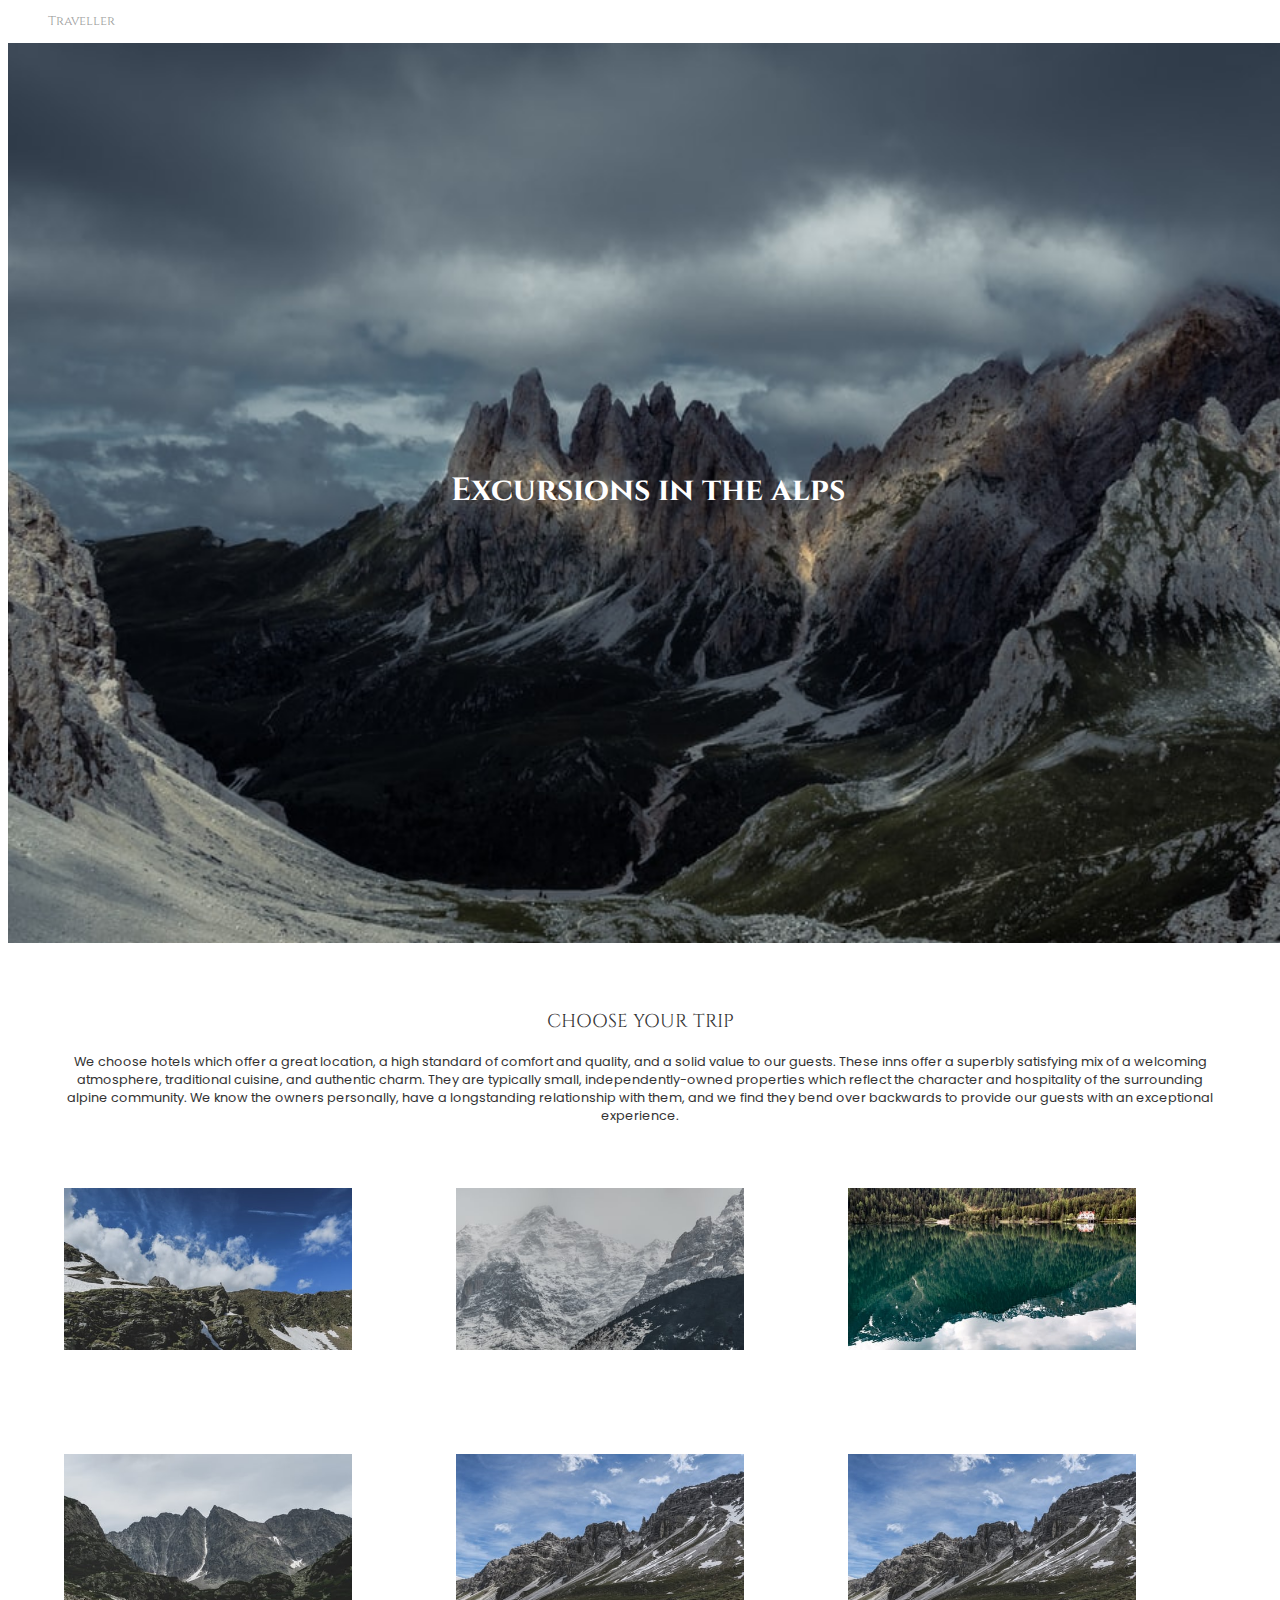
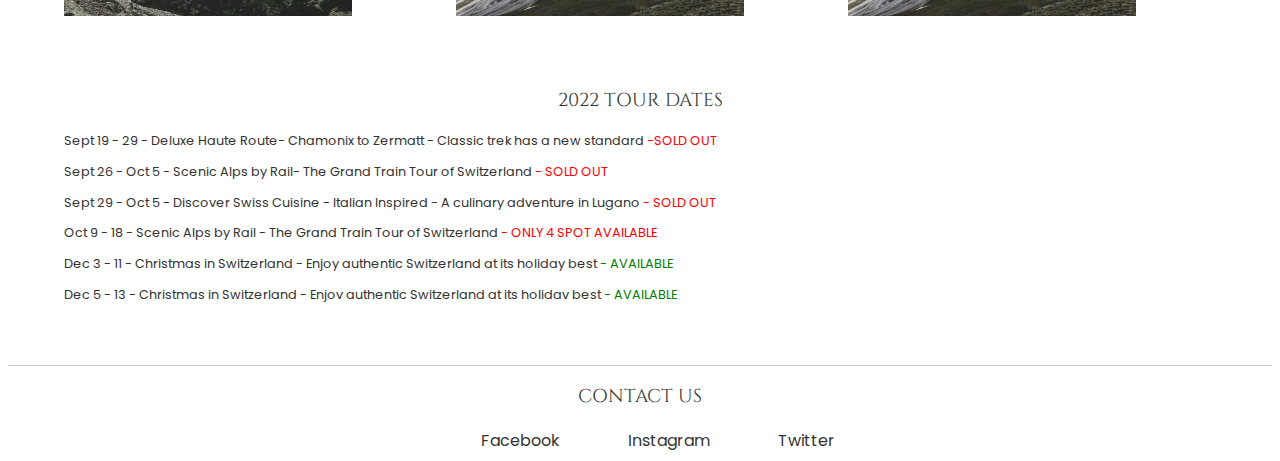
<file: index.html>
<!DOCTYPE html>
<html lang="en">

<head>
    <meta charset="UTF-8">
    <meta http-equiv="X-UA-Compatible" content="IE=edge">
    <meta name="viewport" content="width=device-width, initial-scale=1.0">
    <link rel="stylesheet" href="assets/css/style.css">
    <title>Projekt-Alps</title>
</head>

<body>
    <header>
        <!--logo-->
        <p>Traveller</p>
        <section>
            <!--section no1-->

            <div>
                <h1>Excursions in the alps</h1>
            </div>

        </section>
        <!--background-->
    </header>
    <main>
        <section>
            <!--section no2 -->
            <h3>Choose your trip</h3>

            <p>We choose hotels which offer a great location, a high standard of comfort and quality, and a solid value
                to
                our guests. These inns offer a superbly satisfying mix of a welcoming atmosphere, traditional cuisine,
                and
                authentic charm. They are typically small, independently-owned properties which reflect the character
                and
                hospitality of the surrounding alpine community. We know the owners personally, have a longstanding
                relationship with them, and we find they bend over backwards to provide our guests with an exceptional
                experience.
            </p>
        </section>


        <!--Photo Gallery-->

        <section>
            <img src="assets/img/img1.jpeg" alt="mountain1">
            <img src="assets/img/img2.jpeg" alt="mountain2">
            <img src="assets/img/img3.jpeg" alt="mountain3">
            <img src="assets/img/img4.jpeg" alt="mountain4">
            <img src="assets/img/img5.jpeg" alt="mountain5">
            <img src="assets/img/img6.jpeg" alt="mountain6">

        </section>

        <section>
            <h3>2022 Tour dates</h3>
            <article>
                <p> Sept 19 - 29 - Deluxe Haute Route- Chamonix to Zermatt - Classic trek has a new standard <span>
                        -SOLD OUT</span></p>
                <p>Sept 26 - Oct 5 - Scenic Alps by Rail- The Grand Train Tour of Switzerland <span>- SOLD
                        OUT</span></p>
                <p>Sept 29 - Oct 5 - Discover Swiss Cuisine - Italian Inspired - A culinary adventure in Lugano
                    <span>- SOLD OUT</span>
                </p>
                <p>Oct 9 - 18 - Scenic Alps by Rail - The Grand Train Tour of Switzerland <span>- ONLY 4 SPOT
                        AVAILABLE
                    </span></p>
                <p>Dec 3 - 11 - Christmas in Switzerland - Enjoy authentic Switzerland at its holiday best <span>-
                        AVAILABLE</span></p>

                <p> Dec 5 - 13 - Christmas in Switzerland - Enjov authentic Switzerland at its holidav best <span>-
                        AVAILABLE</span></p>
            </article>
        </section>
    </main>
    <footer>
        <h3>contact us</h3>
        <ul>
            <li><a href="https://www.facebook.com/">Facebook</a></li>
            <li><a href="https://www.instagram.com/">instagram</a></li>
            <li><a href="https://twitter.com/">twitter</a></li>
        </ul>

    </footer>
</body>

</html>
</file>
<file: assets/css/style.css>
/* google fonts
font-family: 'Cinzel', serif;
font-family: 'Poppins', sans-serif; 
*/
/*
Font: Cinzel, poppins.
border: #ccc.
color logo: #999.
color home: #fff.
color: #333 

*/
@import url('https://fonts.googleapis.com/css2?family=Cinzel&family=Poppins:wght@100;300;400&display=swap');

body{
    box-sizing: border-box;
}
/********************Header*********************/
header p{
    color: #999;
    font-family: 'Cinzel', serif;
    text-indent: 40px;
}
header section{
    width: 100vw;
    background: no-repeat url(../img/bg.jpeg);
    background-size: cover;
    background-position: center;
    height: 100vh;
    margin: 0;
}
header section div{
    width: 50vw;
    margin: 0 auto;
    padding-top: 45vh;
}
/**************Text Format*************/
h1{
    color: #fff;
    font-family: 'Cinzel', serif;
    font-size: 2rem;
    text-align: center;
}
h3{
    text-transform: uppercase;
    text-align: center;
    font-family: 'Cinzel', serif;
    font-weight: 300;
    color: #333 
}
p{
    font-family: 'Poppins', sans-serif; 
    color: #333;
    font-size: .8rem; 
}
section p{
    text-align: center;
}
main{ 
    margin: 0;
    padding: 3rem; 
}
main section{
    width: 90vw; 
    margin: 0 auto; 
}
/**** Photo Gallery *****/
img{
    width: 25%;
    padding: 50px; 
}

img:nth-of-type(1){
    padding-left: 0;
}
img:nth-of-type(4){
    padding-left: 0;
} 

/********** Tour Dates ******/
article p{
    text-align: left;
}
article span{
    color: red;
}
article p:nth-of-type(5) span{
    color: green;
}
article p:nth-of-type(6) span{
    color: green;
}
/*********** Footer *********/
footer{
    width: 100%;
    border-top: 1px solid #ccc;
    
}
footer ul{
    width: 33.33%;
    list-style: none;
    margin:0 auto;
    
}
ul li {
    
    display: inline;
    font-family: 'Poppins', sans-serif; 
    text-transform: capitalize;
    text-align: center;
    padding: 0 2rem;
}
footer a{
    text-decoration: none;
    color: #333;
}
footer a:hover{
    color: #999;
    text-decoration: underline;
}
</file>
